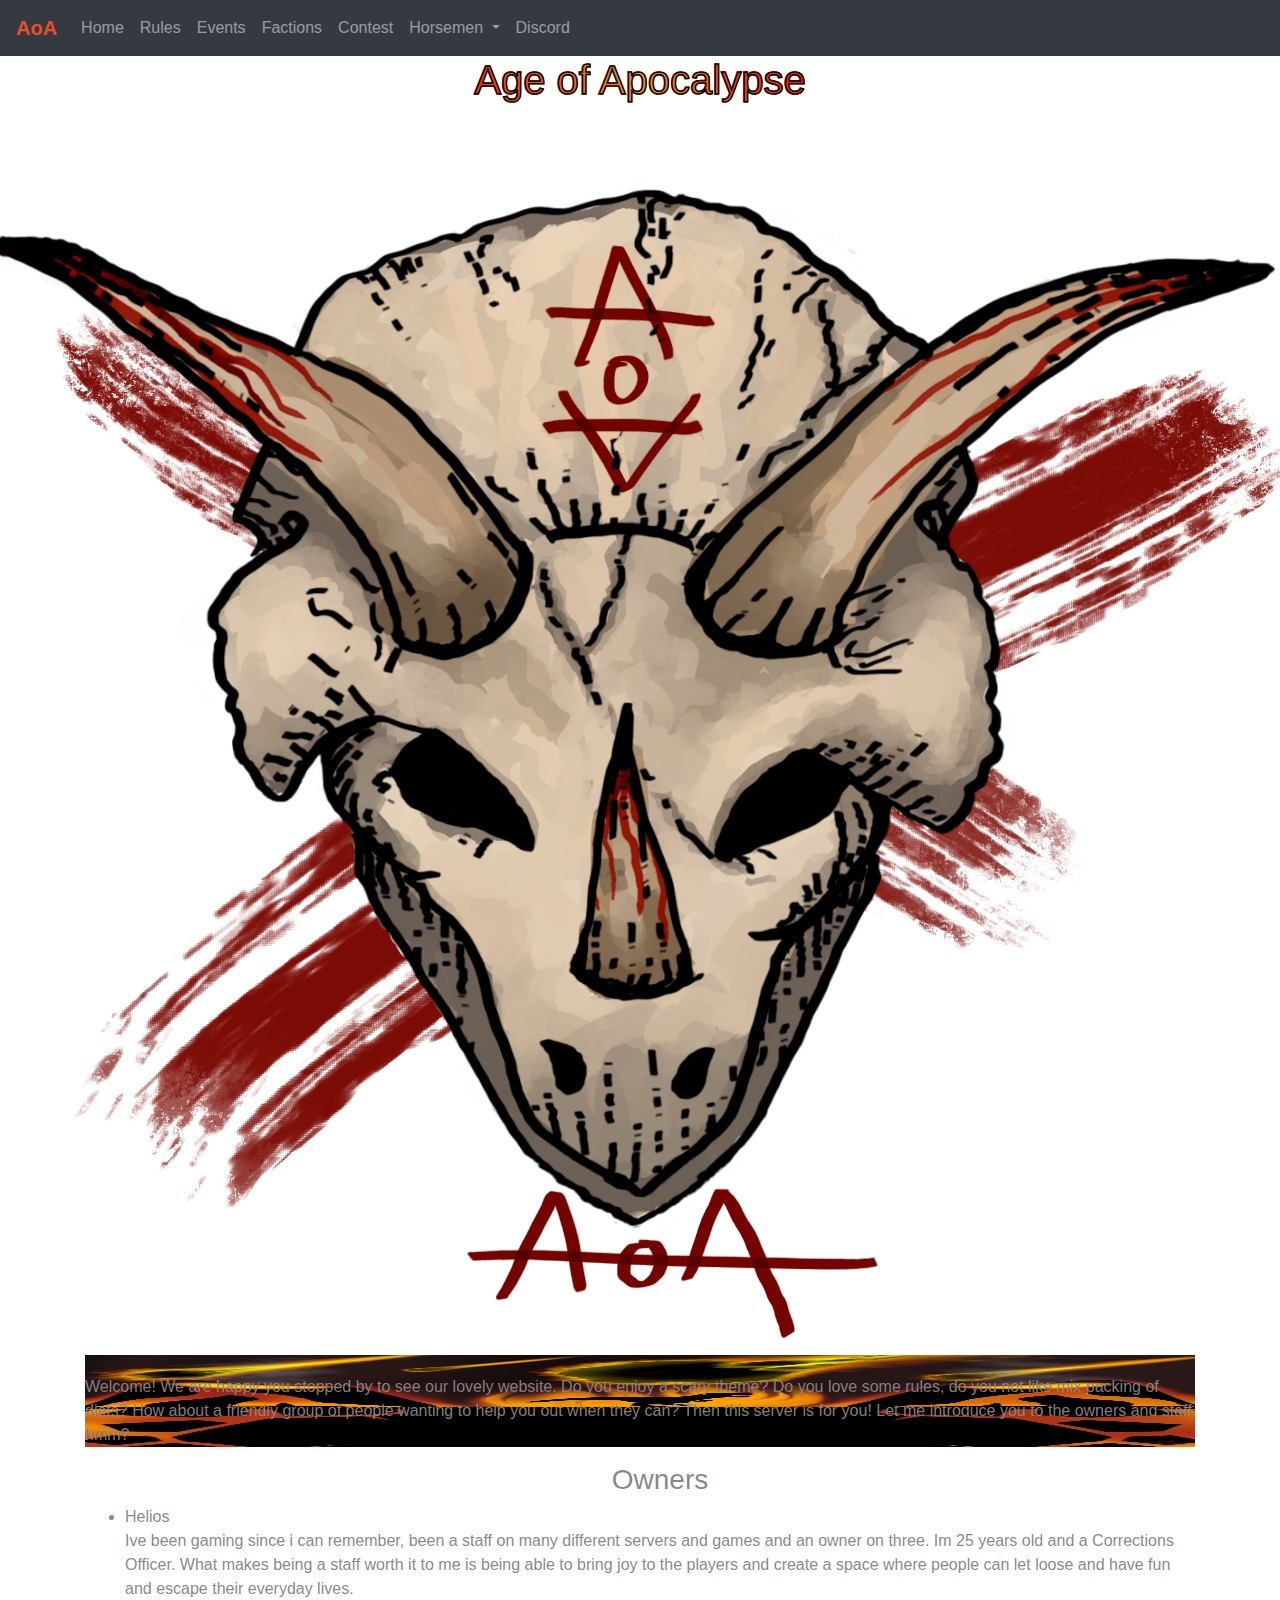
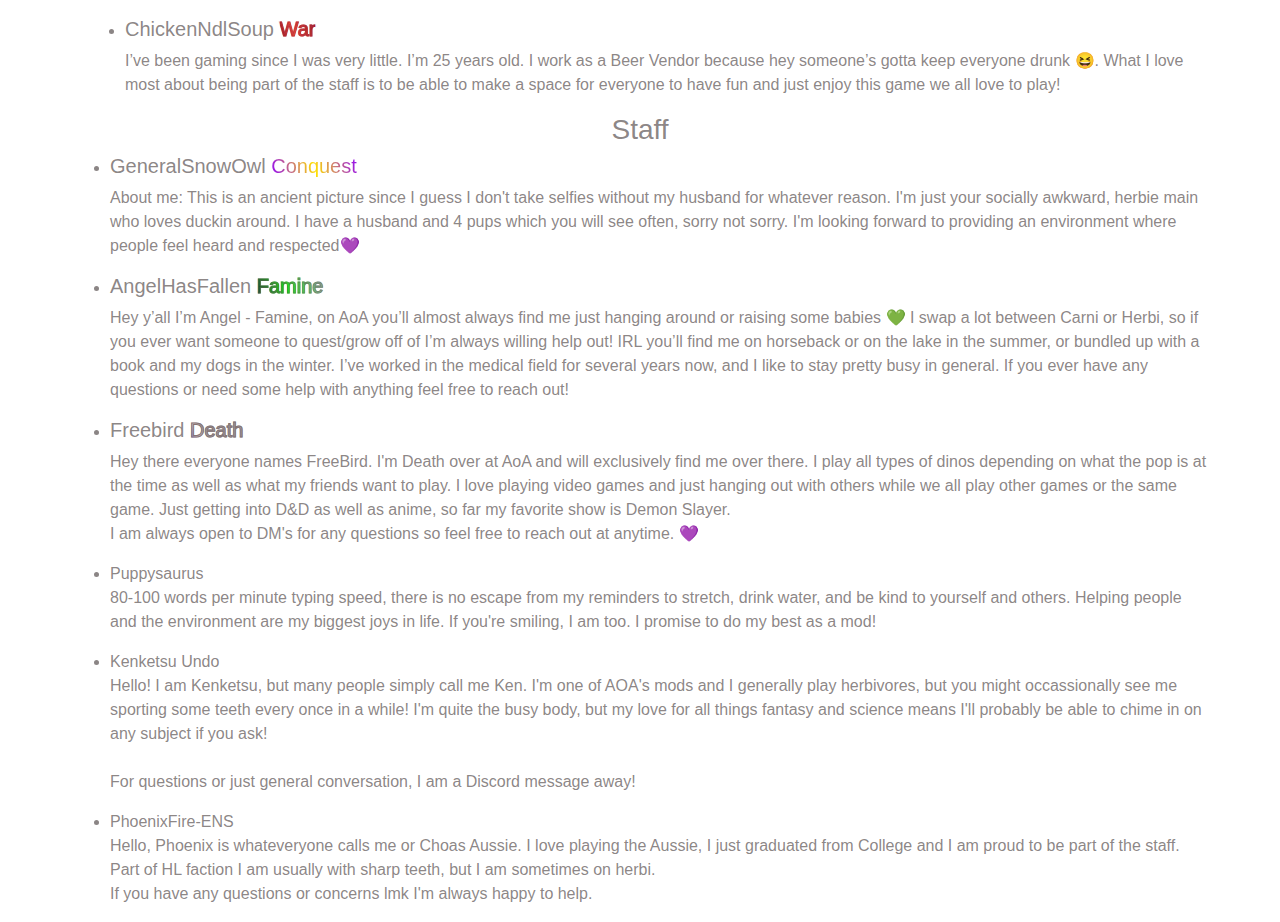
<file: index.html>
<!DOCTYPE html>
<html lang="en">
    <head>
        <meta charset="UTF-8"/>
        <meta name="viewport" content="width=device-width, initial-scale=1.0,  shrink-to-fit=no"/>
        <title>AoA Server</title>
        <!-- CSS Style on bootstrap-->
        <link rel="stylesheet" href="https://cdn.jsdelivr.net/npm/bootstrap@4.4.1/dist/css/bootstrap.min.css" integrity="sha384-Vkoo8x4CGsO3+Hhxv8T/Q5PaXtkKtu6ug5TOeNV6gBiFeWPGFN9MuhOf23Q9Ifjh" crossorigin="anonymous">

        <!------------------------------------------------------------------------->
        <link rel="stylesheet" href="css/stylesheet.css"/>
    </head>
    <body id="home" class="img-fluid">
        <!----------------------------------------------------------------------------->
        <div class="block container-sm">
            <main class="main container-fluid">
                <div class="header">
                    <div class="row justify-content-center">
                        <div class="col-xs-12">
                            <h1 class="title">
                                <span class="aoa">Age of Apocalypse</span>
                                <img src="image/AoA_Logo1.png" alt="logo"/>
                            </h1>
                        </div>

                        <p class="welcome">
                            Welcome! We are happy you stopped by to see our lovely website. Do you enjoy a
                            scary theme? Do you love some rules, do you not like mix packing of diets? How
                            about a friendly group of people wanting to help you out when they can? Then
                            this server is for you! Let me introduce you to the owners and staff hmm?
                        </p>
                    </div>
                    <div class="row">

                        <div class="col-xs-6">
                            <ul>
                                <h3>Owners</h3>
                                <li>
                                    <span class="name">Helios</span>
                                    <p>
                                        Ive been gaming since i can remember, been a staff on many different servers and
                                        games and an owner on three. Im 25 years old and a Corrections Officer. What
                                        makes being a staff worth it to me is being able to bring joy to the players and
                                        create a space where people can let loose and have fun and escape their everyday
                                        lives.
                                    </p>
                                </li>
                                <li>
                                    <h5 class="war">
                                        <span class="name">ChickenNdlSoup</span>
                                        <span class="horse">War</span>
                                    </h5>
                                    <p>
                                        I’ve been gaming since I was very little. I’m 25 years old. I work as a Beer
                                        Vendor because hey someone’s gotta keep everyone drunk 😆. What I love most
                                        about being part of the staff is to be able to make a space for everyone to have
                                        fun and just enjoy this game we all love to play!
                                    </p>
                                </li>
                            </ul>
                        </div>
                        <div class="row justify-content-center">
                            <div class="col-xs-6">
                                <h3>Staff</h3>

                                <ul>
                                    <li>
                                        <h5 class="con">
                                            <span class="name">GeneralSnowOwl</span>
                                            <span class="horse">Conquest</span>
                                        </h5>
                                    </li>
                                    <p>
                                        About me: This is an ancient picture since I guess I don't take selfies without
                                        my husband for whatever reason. I'm just your socially awkward, herbie main who
                                        loves duckin around. I have a husband and 4 pups which you will see often, sorry
                                        not sorry. I'm looking forward to providing an environment where people feel
                                        heard and respected💜
                                    </p>

                                    <!-- keep fam's profile everyone else is fillers -->
                                    <li>
                                        <h5 class="fam">
                                            <span class="name">AngelHasFallen</span>
                                            <span class="horse">Famine</span>
                                        </h5>
                                    </li>
                                    <p>
                                        Hey y’all I’m Angel - Famine, on AoA you’ll almost always find me just hanging
                                        around or raising some babies 💚 I swap a lot between Carni or Herbi, so if you
                                        ever want someone to quest/grow off of I’m always willing help out! IRL you’ll
                                        find me on horseback or on the lake in the summer, or bundled up with a book and
                                        my dogs in the winter. I’ve worked in the medical field for several years now,
                                        and I like to stay pretty busy in general. If you ever have any questions or
                                        need some help with anything feel free to reach out!
                                        <!---------------------------------------------------------------------------->
                                    </p>
                                    <li>
                                        <!--Freebirds is done-->
                                        <h5 class="death">
                                            <span class="name">Freebird</span>
                                            <span class="horse">Death</span>
                                        </h5>
                                    </li>
                                    <p>
                                        Hey there everyone names FreeBird. I'm Death over at AoA and will exclusively
                                        find me over there. I play all types of dinos depending on what the pop is at
                                        the time as well as what my friends want to play. I love playing video games and
                                        just hanging out with others while we all play other games or the same game.
                                        Just getting into D&D as well as anime, so far my favorite show is Demon Slayer.
                                        <br>
                                        I am always open to DM's for any questions so feel free to reach out at anytime.
                                        💜
                                    </p>

                                    <li>Puppysaurus</li>
                                    <p>
                                        80-100 words per minute typing speed, there is no escape from my reminders to
                                        stretch, drink water, and be kind to yourself and others. Helping people and the
                                        environment are my biggest joys in life. If you're smiling, I am too. I promise
                                        to do my best as a mod!
                                    </p>

                                    <li>Kenketsu Undo</li>
                                    <p>
                                        Hello! I am Kenketsu, but many people simply call me Ken. I'm one of AOA's mods
                                        and I generally play herbivores, but you might occassionally see me sporting
                                        some teeth every once in a while! I'm quite the busy body, but my love for all
                                        things fantasy and science means I'll probably be able to chime in on any
                                        subject if you ask!
                                        <br>
                                        <br>
                                        For questions or just general conversation, I am a Discord message away!
                                    </p>

                                    <li>PhoenixFire-ENS</li>
                                    <p>
                                        Hello, Phoenix is whateveryone calls me or Choas Aussie. I love playing the
                                        Aussie, I just graduated from College and I am proud to be part of the staff.
                                        Part of HL faction I am usually with sharp teeth, but I am sometimes on herbi.
                                        <br>
                                        If you have any questions or concerns lmk I'm always happy to help.
                                    </p>
                                </ul>
                            </div>
                        </div>
                    </div>
                </main>
            </div>

            <!-------------------------------end Main---------------------------------->

            <!------------------------------------------------------------------------->
            <script src="src/script.js"></script>
            <!---------------bootstrap js/poppy bundle--------------------------------->
            <script
                src="https://cdn.jsdelivr.net/npm/bootstrap@5.0.2/dist/js/bootstrap.bundle.min.js"
                integrity="sha384-MrcW6ZMFYlzcLA8Nl+NtUVF0sA7MsXsP1UyJoMp4YLEuNSfAP+JcXn/tWtIaxVXM"
                crossorigin="anonymous"></script>
            <!------------------------------------------------------------------------->
        </body>
    </html>
</file>
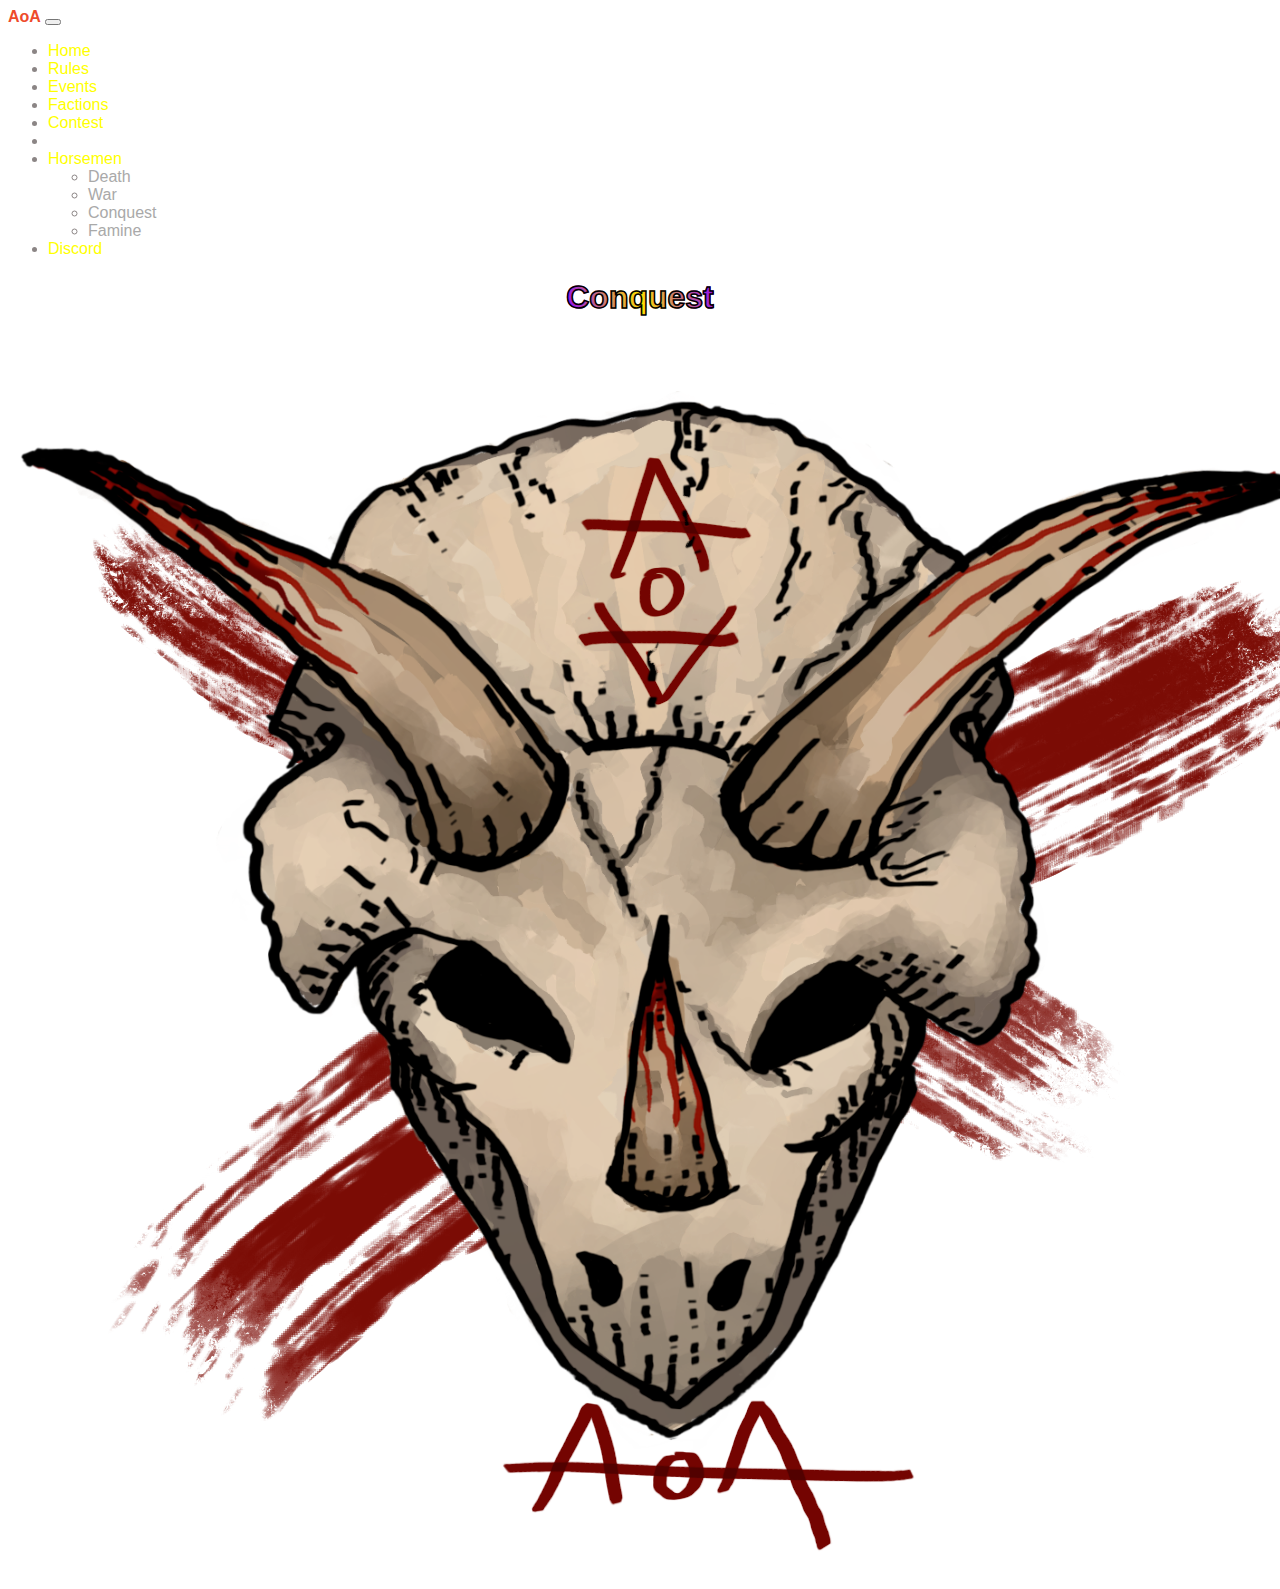
<file: conquest.html>
<!DOCTYPE html>
<html lang="en">
<head>
    <meta charset="UTF-8">
    <meta name="viewport" content="width=device-width, initial-scale=1.0">
    <title>Death</title>
</head>
 <!-- CSS Style on bootstrap-->
 <link
 href="https://cdn.jsdelivr.net/npm/bootstrap@5.0.2/dist/css/bootstrap.min.css"
 rel="stylesheet"
 integrity="sha384-EVSTQN3/azprG1Anm3QDgpJLIm9Nao0Yz1ztcQTwFspd3yD65VohhpuuCOmLASjC"
 crossorigin="anonymous"
/>
<!------------------------------------------------------------------------->
<link rel="stylesheet" href="css/stylesheet.css" />
</head>
<body id="conquest">
<!----------------------------------------------------------------------------->
<div class="block">
  <main class="main">
    <div class="header">
      <h1 class="title con">
        <span class="horse">Conquest</span>
        <img src="image/AoA_Logo1.png" alt="logo" />
      </h1>
    </div>

</main>

<!-------------------------------end Main---------------------------------->

<!------------------------------------------------------------------------->
<script src="src/script.js"></script>
<!---------------bootstrap js/poppy bundle--------------------------------->
<script
 src="https://cdn.jsdelivr.net/npm/bootstrap@5.0.2/dist/js/bootstrap.bundle.min.js"
 integrity="sha384-MrcW6ZMFYlzcLA8Nl+NtUVF0sA7MsXsP1UyJoMp4YLEuNSfAP+JcXn/tWtIaxVXM"
 crossorigin="anonymous"
></script>
<!------------------------------------------------------------------------->
</body>
</html>
</file>
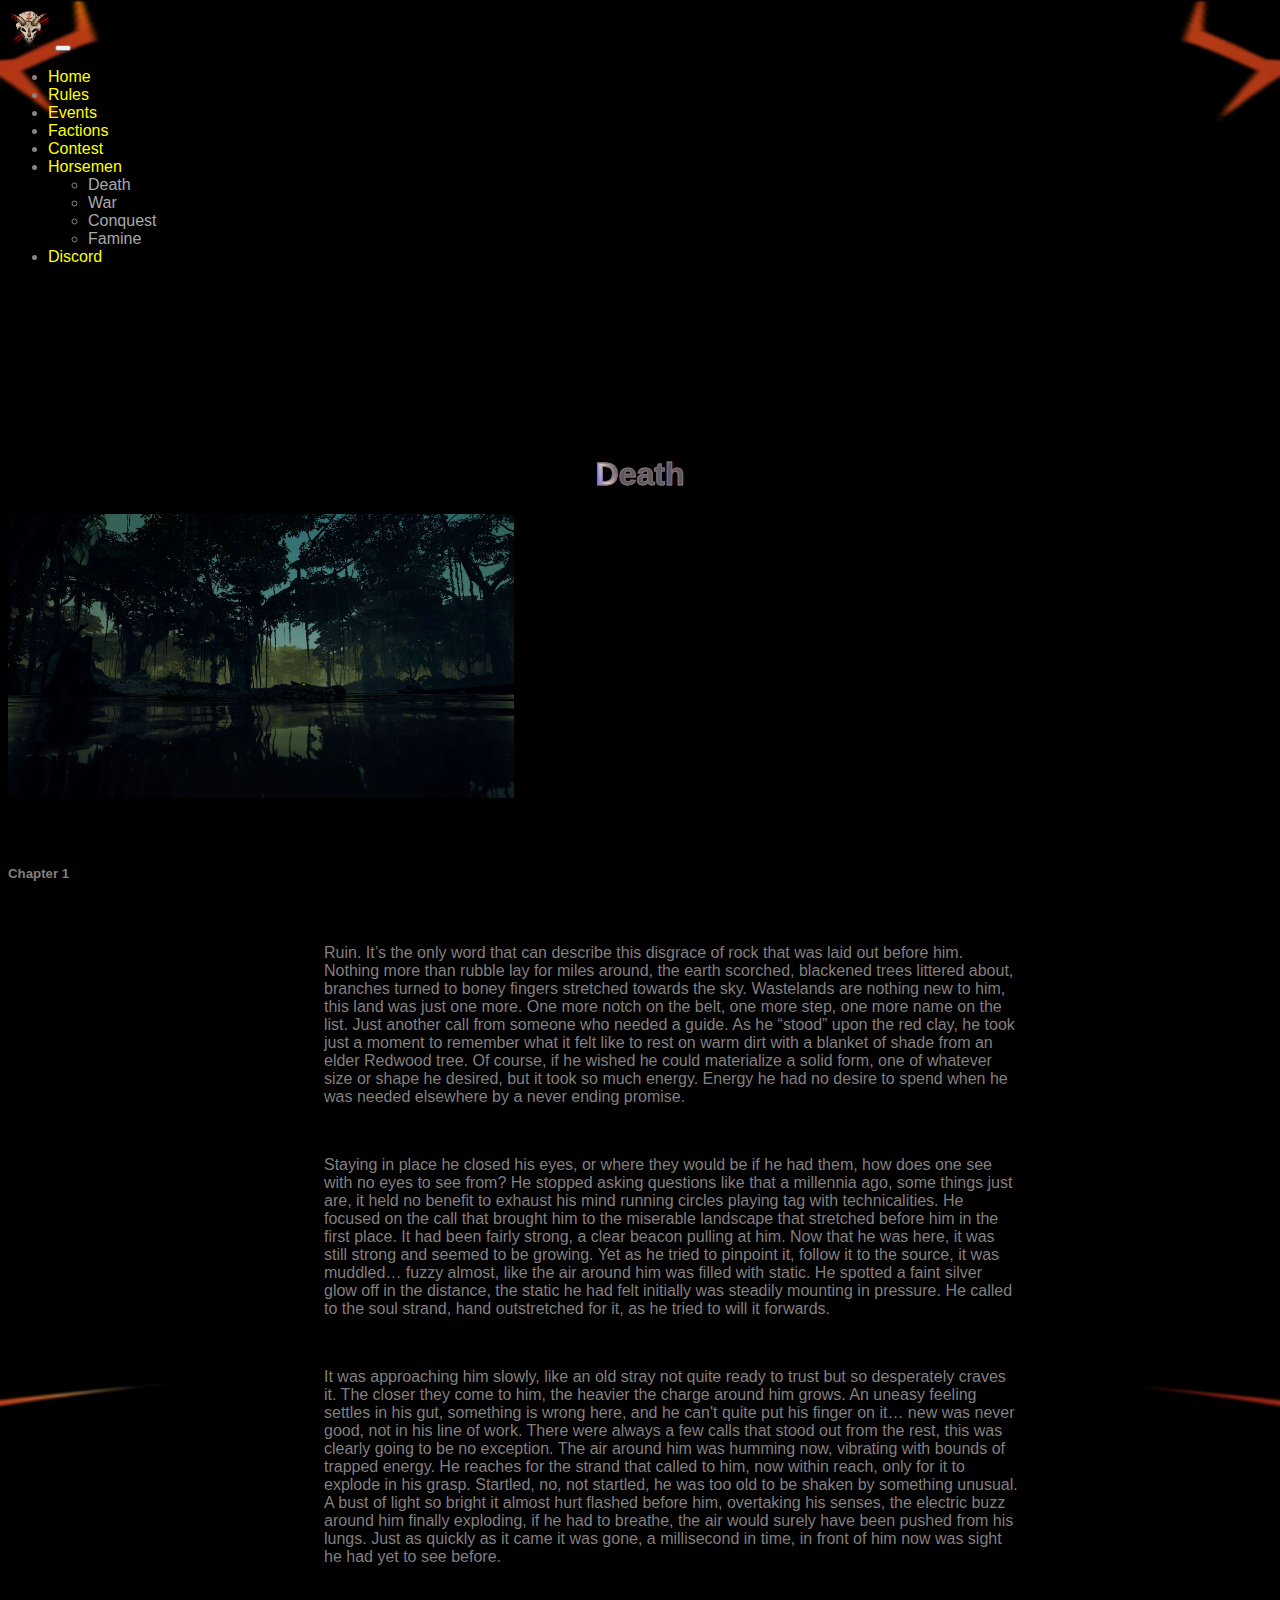
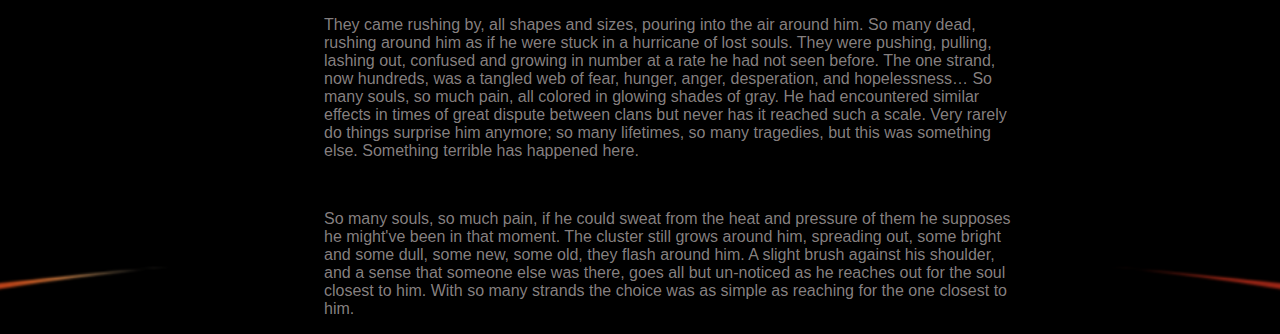
<file: death.html>
<!DOCTYPE html>
<html lang="en">
  <head>
    <meta charset="UTF-8" />
    <meta name="viewport" content="width=device-width, initial-scale=1.0" />
    <title>AoA Server</title>
    <!-- CSS Style on bootstrap-->
    <link
      href="https://cdn.jsdelivr.net/npm/bootstrap@5.2.3/dist/css/bootstrap.min.css"
      rel="stylesheet"
      integrity="sha384-rbsA2VBKQhggwzxH7pPCaAqO46MgnOM80zW1RWuH61DGLwZJEdK2Kadq2F9CUG65"
      crossorigin="anonymous"
    />
    <!------------------------------------------------------------------------->
    <link rel="stylesheet" href="css/stylesheet.css" />
  </head>
  <body class="death-page container">
    <nav
      class="navbar navbar-expand-md fixed-top navbar-dark bg-dark navbar-custom"
    >
      <div class="container-fluid">
        <a class="navbar-brand" href="index.html"
          ><img src="image/AoA_Logo1.png" alt="logo"
        /></a>
        <button
          class="navbar-toggler"
          type="button"
          data-bs-toggle="collapse"
          data-bs-target="#navbarNavDropdown"
          aria-controls="navbarNavDropdown"
          aria-expanded="false"
          aria-label="Toggle navigation"
        >
          <span class="navbar-toggler-icon"></span>
        </button>
        <div class="collapse navbar-collapse" id="navbarNavDropdown">
          <ul class="navbar-nav">
            <li class="nav-item">
              <a class="nav-link active" aria-current="page" href="index.html"
                >Home</a
              >
            </li>
            <li class="nav-item">
              <a class="nav-link" href="rules.html">Rules</a>
            </li>
            <li class="nav-item">
              <a class="nav-link" href="event.html">Events</a>
            </li>
            <li class="nav-item">
              <a class="nav-link" href="factions.html">Factions</a>
            </li>
            <li class="nav-item">
              <a class="nav-link" href="contest.html">Contest</a>
            </li>
            <li class="nav-item dropdown">
              <a
                class="nav-link dropdown-toggle"
                href="#"
                role="button"
                data-bs-toggle="dropdown"
                aria-expanded="false"
              >
                Horsemen
              </a>
              <ul class="dropdown-menu bg-dark">
                <li>
                  <a class="dropdown-item" href="death.html">Death</a>
                </li>
                <li>
                  <a class="dropdown-item" href="war.html">War</a>
                </li>
                <li>
                  <a class="dropdown-item disabled" href="conquest.html"
                    >Conquest</a
                  >
                </li>
                <li>
                  <a class="dropdown-item disabled" href="famine.html"
                    >Famine</a
                  >
                </li>
              </ul>
            </li>
            <li class="nav-item">
              <a
                class="nav-link"
                href="https://discord.gg/ageofapocalypse"
                target="”_blank”"
                >Discord</a
              >
            </li>
          </ul>
        </div>
      </div>
    </nav>
    <h1 class="death death-pad">
      <span class="horse">Death</span>
    </h1> 
    <div class="death-main text-wrap text-center">
      <img src="contest/Troublemaker9141_nature1.jpg" class="image-fluid image-thumbnail img-header" alt="Dino's">
    
    <h5 class="chapter">Chapter 1</h5>
    
      <p>
        Ruin. It’s the only word that can describe this disgrace of rock that
        was laid out before him. Nothing more than rubble lay for miles around,
        the earth scorched, blackened trees littered about, branches turned to
        boney fingers stretched towards the sky. Wastelands are nothing new to
        him, this land was just one more. One more notch on the belt, one more
        step, one more name on the list. Just another call from someone who
        needed a guide. As he “stood” upon the red clay, he took just a moment
        to remember what it felt like to rest on warm dirt with a blanket of
        shade from an elder Redwood tree. Of course, if he wished he could
        materialize a solid form, one of whatever size or shape he desired, but
        it took so much energy. Energy he had no desire to spend when he was
        needed elsewhere by a never ending promise.
      </p>
      <br />
      <p>
        Staying in place he closed his eyes, or where they would be if he had
        them, how does one see with no eyes to see from? He stopped asking
        questions like that a millennia ago, some things just are, it held no
        benefit to exhaust his mind running circles playing tag with
        technicalities. He focused on the call that brought him to the miserable
        landscape that stretched before him in the first place. It had been
        fairly strong, a clear beacon pulling at him. Now that he was here, it
        was still strong and seemed to be growing. Yet as he tried to pinpoint
        it, follow it to the source, it was muddled… fuzzy almost, like the air
        around him was filled with static. He spotted a faint silver glow off in
        the distance, the static he had felt initially was steadily mounting in
        pressure. He called to the soul strand, hand outstretched for it, as he
        tried to will it forwards.
      </p>
      <br />
      <p>
        It was approaching him slowly, like an old stray not quite ready to
        trust but so desperately craves it. The closer they come to him, the
        heavier the charge around him grows. An uneasy feeling settles in his
        gut, something is wrong here, and he can't quite put his finger on it…
        new was never good, not in his line of work. There were always a few
        calls that stood out from the rest, this was clearly going to be no
        exception. The air around him was humming now, vibrating with bounds of
        trapped energy. He reaches for the strand that called to him, now within
        reach, only for it to explode in his grasp. Startled, no, not startled,
        he was too old to be shaken by something unusual. A bust of light so
        bright it almost hurt flashed before him, overtaking his senses, the
        electric buzz around him finally exploding, if he had to breathe, the
        air would surely have been pushed from his lungs. Just as quickly as it
        came it was gone, a millisecond in time, in front of him now was sight
        he had yet to see before.
      </p>
      <br />
      <p>
        They came rushing by, all shapes and sizes, pouring into the air around
        him. So many dead, rushing around him as if he were stuck in a hurricane
        of lost souls. They were pushing, pulling, lashing out, confused and
        growing in number at a rate he had not seen before. The one strand, now
        hundreds, was a tangled web of fear, hunger, anger, desperation, and
        hopelessness… So many souls, so much pain, all colored in glowing shades
        of gray. He had encountered similar effects in times of great dispute
        between clans but never has it reached such a scale. Very rarely do
        things surprise him anymore; so many lifetimes, so many tragedies, but
        this was something else. Something terrible has happened here.
      </p>
      <br />
      <p>
        So many souls, so much pain, if he could sweat from the heat and
        pressure of them he supposes he might've been in that moment. The
        cluster still grows around him, spreading out, some bright and some
        dull, some new, some old, they flash around him. A slight brush against
        his shoulder, and a sense that someone else was there, goes all but
        un-noticed as he reaches out for the soul closest to him. With so many
        strands the choice was as simple as reaching for the one closest to him.
      </p>
    </div>
    <script
      src="https://cdn.jsdelivr.net/npm/bootstrap@5.2.3/dist/js/bootstrap.bundle.min.js"
      integrity="sha384-kenU1KFdBIe4zVF0s0G1M5b4hcpxyD9F7jL+jjXkk+Q2h455rYXK/7HAuoJl+0I4"
      crossorigin="anonymous"
    ></script>
  </body>
</html>
</file>
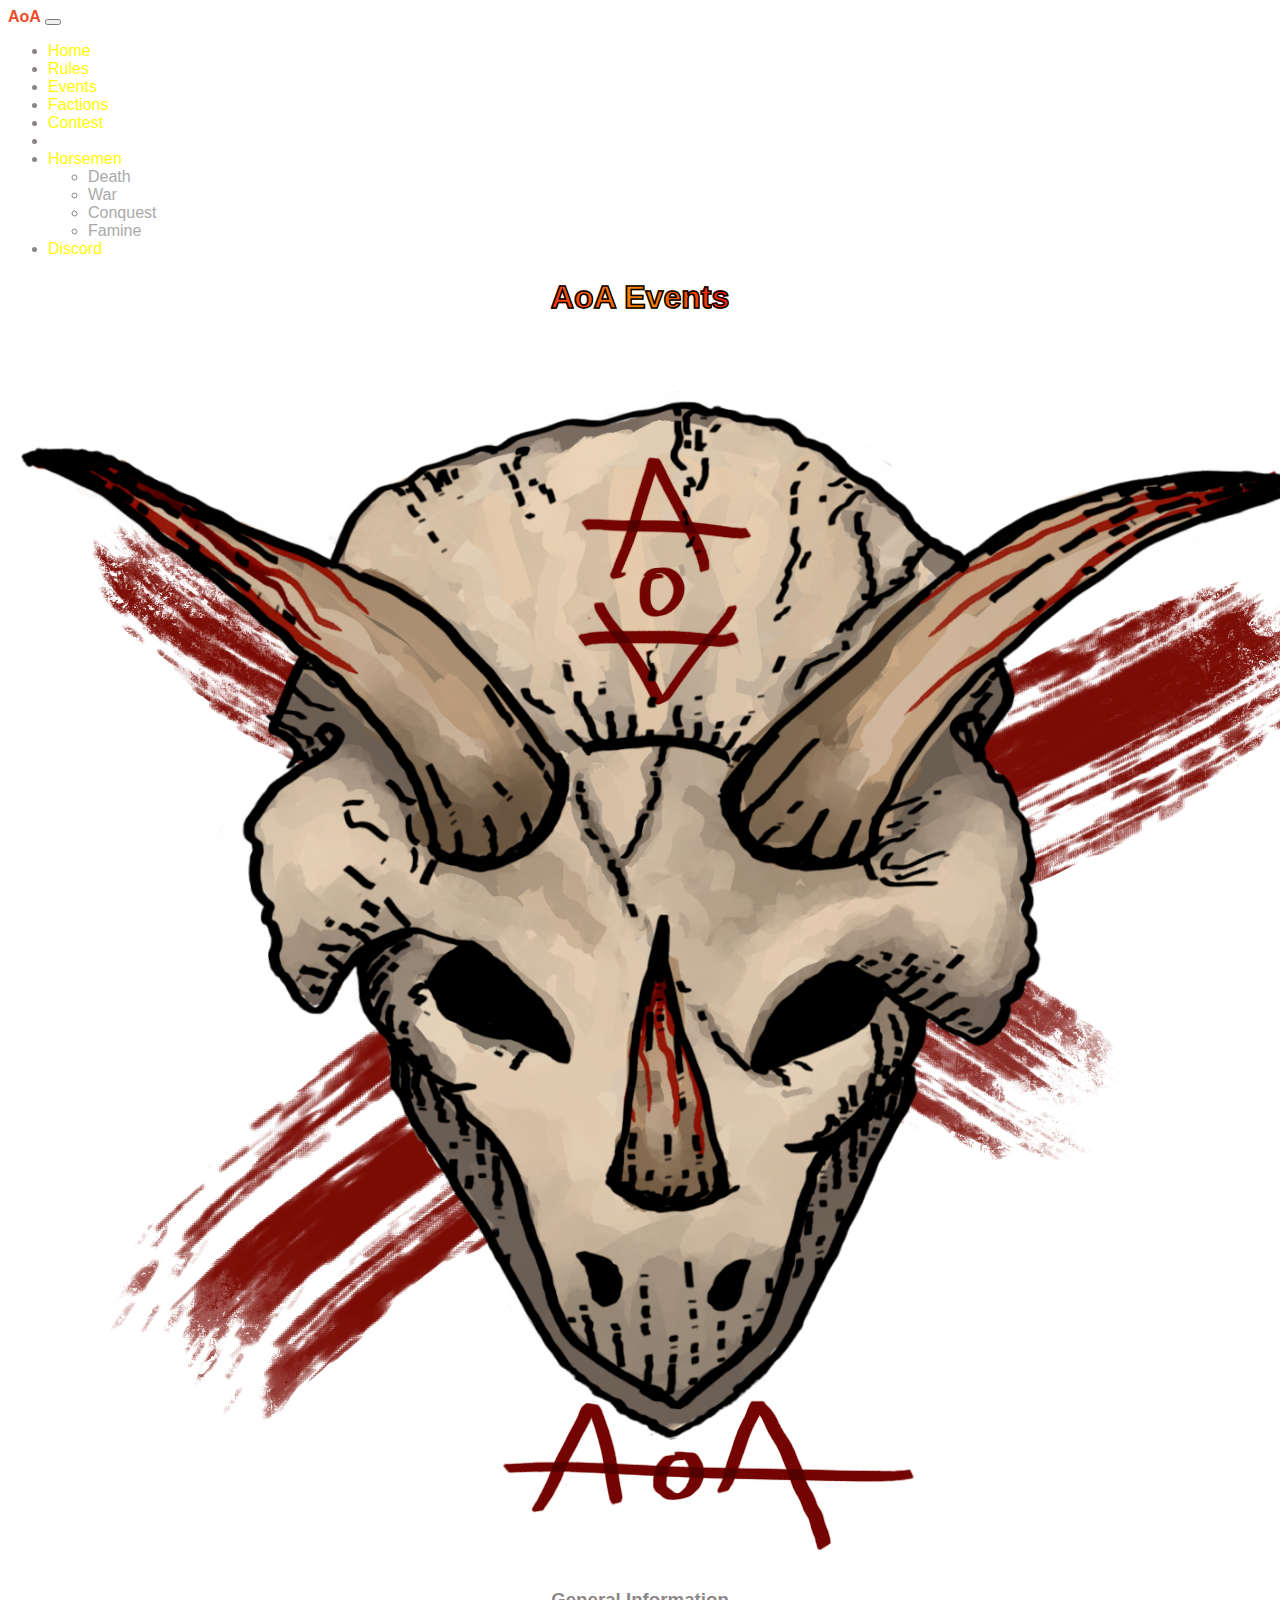
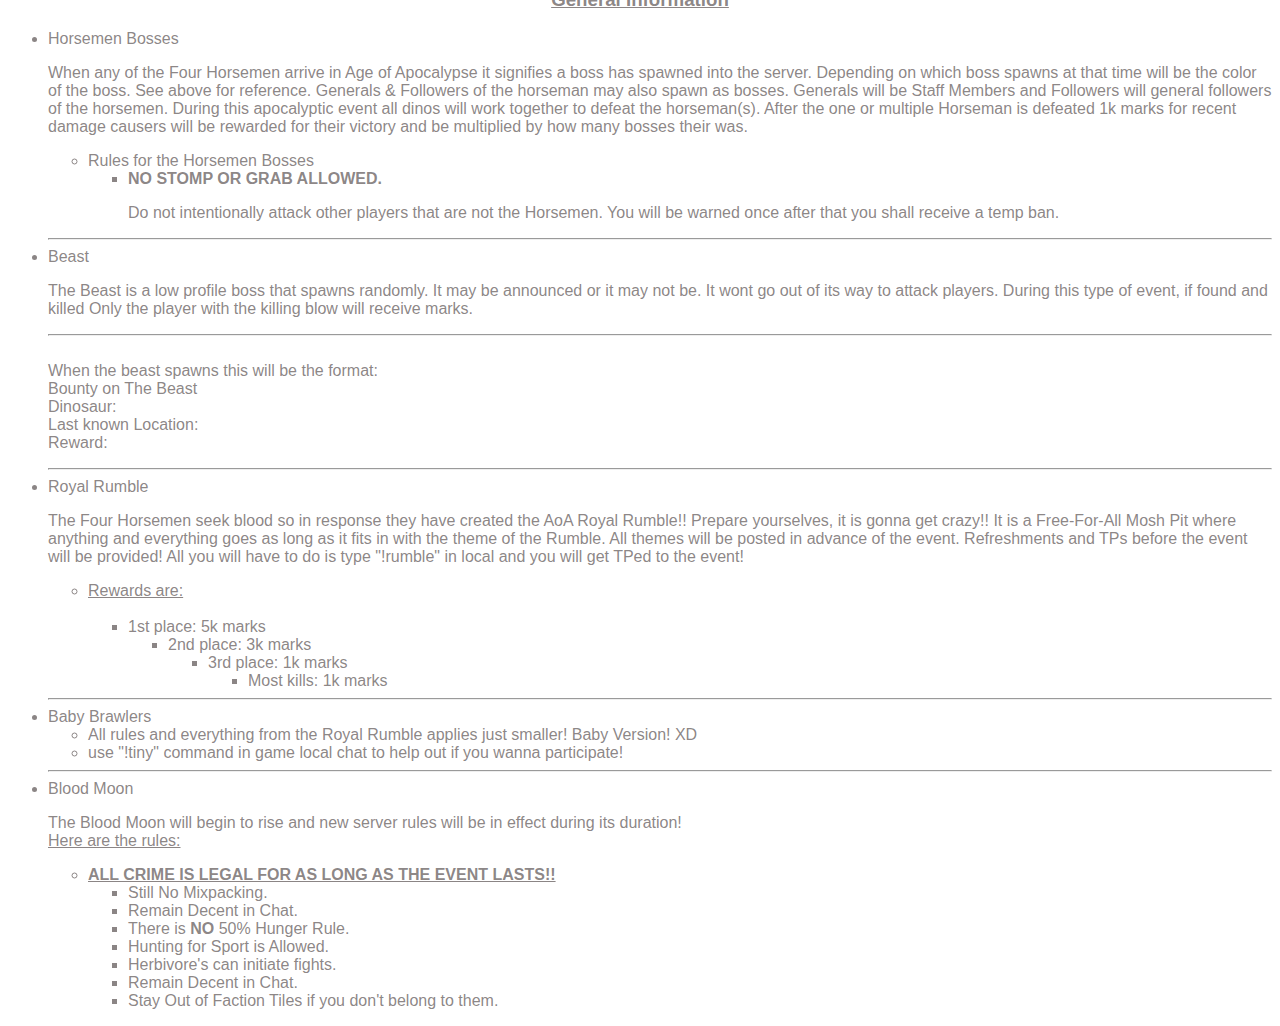
<file: event.html>
<!DOCTYPE html>
<html lang="en">
    <head>
        <meta charset="UTF-8"/>
        <meta name="viewport" content="width=device-width, initial-scale=1.0"/>
        <title>AoA Event</title>
        <!-- CSS Style on bootstrap-->
        <link
            href="https://cdn.jsdelivr.net/npm/bootstrap@5.0.2/dist/css/bootstrap.min.css"
            rel="stylesheet"
            integrity="sha384-EVSTQN3/azprG1Anm3QDgpJLIm9Nao0Yz1ztcQTwFspd3yD65VohhpuuCOmLASjC"
            crossorigin="anonymous"/>
        <!------------------------------------------------------------------------->
        <link rel="stylesheet" href="css/stylesheet.css"/>
    </head>
    <body class="events">
        <div class="block">
            <main class="main">
                <div class="header">
                    <h1 class="title">
                        <span>AoA Events</span>
                        <img src="image/AoA_Logo1.png" alt="logo"/>
                    </h1>
                </div>
                <div class="text">
                    <h3>
                        <u>General Information</u>
                    </h3>
                    <ul>
    <li>Horsemen Bosses</li>
    <p>When any of the Four Horsemen arrive in Age of Apocalypse it signifies a boss
        has spawned into the server. Depending on which boss spawns at that time will be
        the color of the boss. See above for reference. Generals & Followers of the
        horseman may also spawn as bosses. Generals will be Staff Members and Followers
        will general followers of the horsemen. During this apocalyptic event all dinos
        will work together to defeat the horseman(s). After the one or multiple Horseman
        is defeated 1k marks for recent damage causers will be rewarded for their
        victory and be multiplied by how many bosses their was.</p>

    <ul>
        <li>Rules for the Horsemen Bosses</li>
        <ul>
            <li>
                <strong>NO STOMP OR GRAB ALLOWED.</strong>
            </li>
            <p>Do not intentionally attack other players that are not the Horsemen. You will
                be warned once after that you shall receive a temp ban.</p>
        </ul>
    </ul>
    <hr>
    <li>
        Beast
    </li>
    <p>The Beast is a low profile boss that spawns randomly. It may be announced or
        it may not be. It wont go out of its way to attack players. During this type of
        event, if found and killed Only the player with the killing blow will receive
        marks.
        <br>
            <hr>
                <br>
                    When the beast spawns this will be the format:
                    <br>
                        Bounty on The Beast<br>
                            Dinosaur:<br>
                                Last known Location:<br>
                                    Reward:</p>
                                    <hr>
                                <li>Royal Rumble</li>
                                <p>
                                    The Four Horsemen seek blood so in response they have created the AoA Royal
                                    Rumble!! Prepare yourselves, it is gonna get crazy!! It is a Free-For-All Mosh
                                    Pit where anything and everything goes as long as it fits in with the theme of
                                    the Rumble. All themes will be posted in advance of the event. Refreshments and
                                    TPs before the event will be provided! All you will have to do is type "!rumble"
                                    in local and you will get TPed to the event!
                                </p>
                                <ul>
                                    <li>
                                        <u>Rewards are:</u>
                                    </li>
                                    <br>
                                        <ul>
                                            <li>1st place: 5k marks</li>
                                            <ul>
                                                <li>2nd place: 3k marks</li>
                                                <ul>
                                                    <li>3rd place: 1k marks</li>
                                                    <ul>
                                                        <li>Most kills: 1k marks</li>
                                                    </ul>
                                                </ul>
                                            </ul>
                                        </ul>
                                    </ul>
<hr>
        <li>Baby Brawlers</li>
            <ul>
                <li>All rules and everything from the Royal Rumble applies just smaller! Baby Version! XD</li>
                <li>use "!tiny" command in game local chat to help out if you wanna participate!</li>
            </ul>
            <hr>
        <li>Blood Moon</li>
            <p>The Blood Moon will begin to rise and new server rules will be in effect during its duration!
                <br>
                <u>Here are the rules:</u></p>
                <ul>
                    <li><u><strong>ALL CRIME IS LEGAL FOR AS LONG AS THE EVENT LASTS!!</strong></u></li>
                        <ul>
                            <li>Still No Mixpacking.</li>
                            <li>Remain Decent in Chat.</li>
                            <li>There is <strong>NO</strong> 50% Hunger Rule.</li>
                            <li>Hunting for Sport is Allowed.</li>
                            <li>Herbivore's can initiate fights.</li>
                            <li> Remain Decent in Chat.</li>
                            <li>Stay Out of Faction Tiles if you don't belong to them.</li>
                        </ul>
                </ul>
</div>
</div>

</div>
<script src="src/script.js"></script>
<!---------------bootstrap js/poppy bundle--------------------------------->
<script
src="https://cdn.jsdelivr.net/npm/bootstrap@5.0.2/dist/js/bootstrap.bundle.min.js"
integrity="sha384-MrcW6ZMFYlzcLA8Nl+NtUVF0sA7MsXsP1UyJoMp4YLEuNSfAP+JcXn/tWtIaxVXM"
crossorigin="anonymous"></script>
<!------------------------------------------------------------------------->
</div>
</body>
</html>
</file>
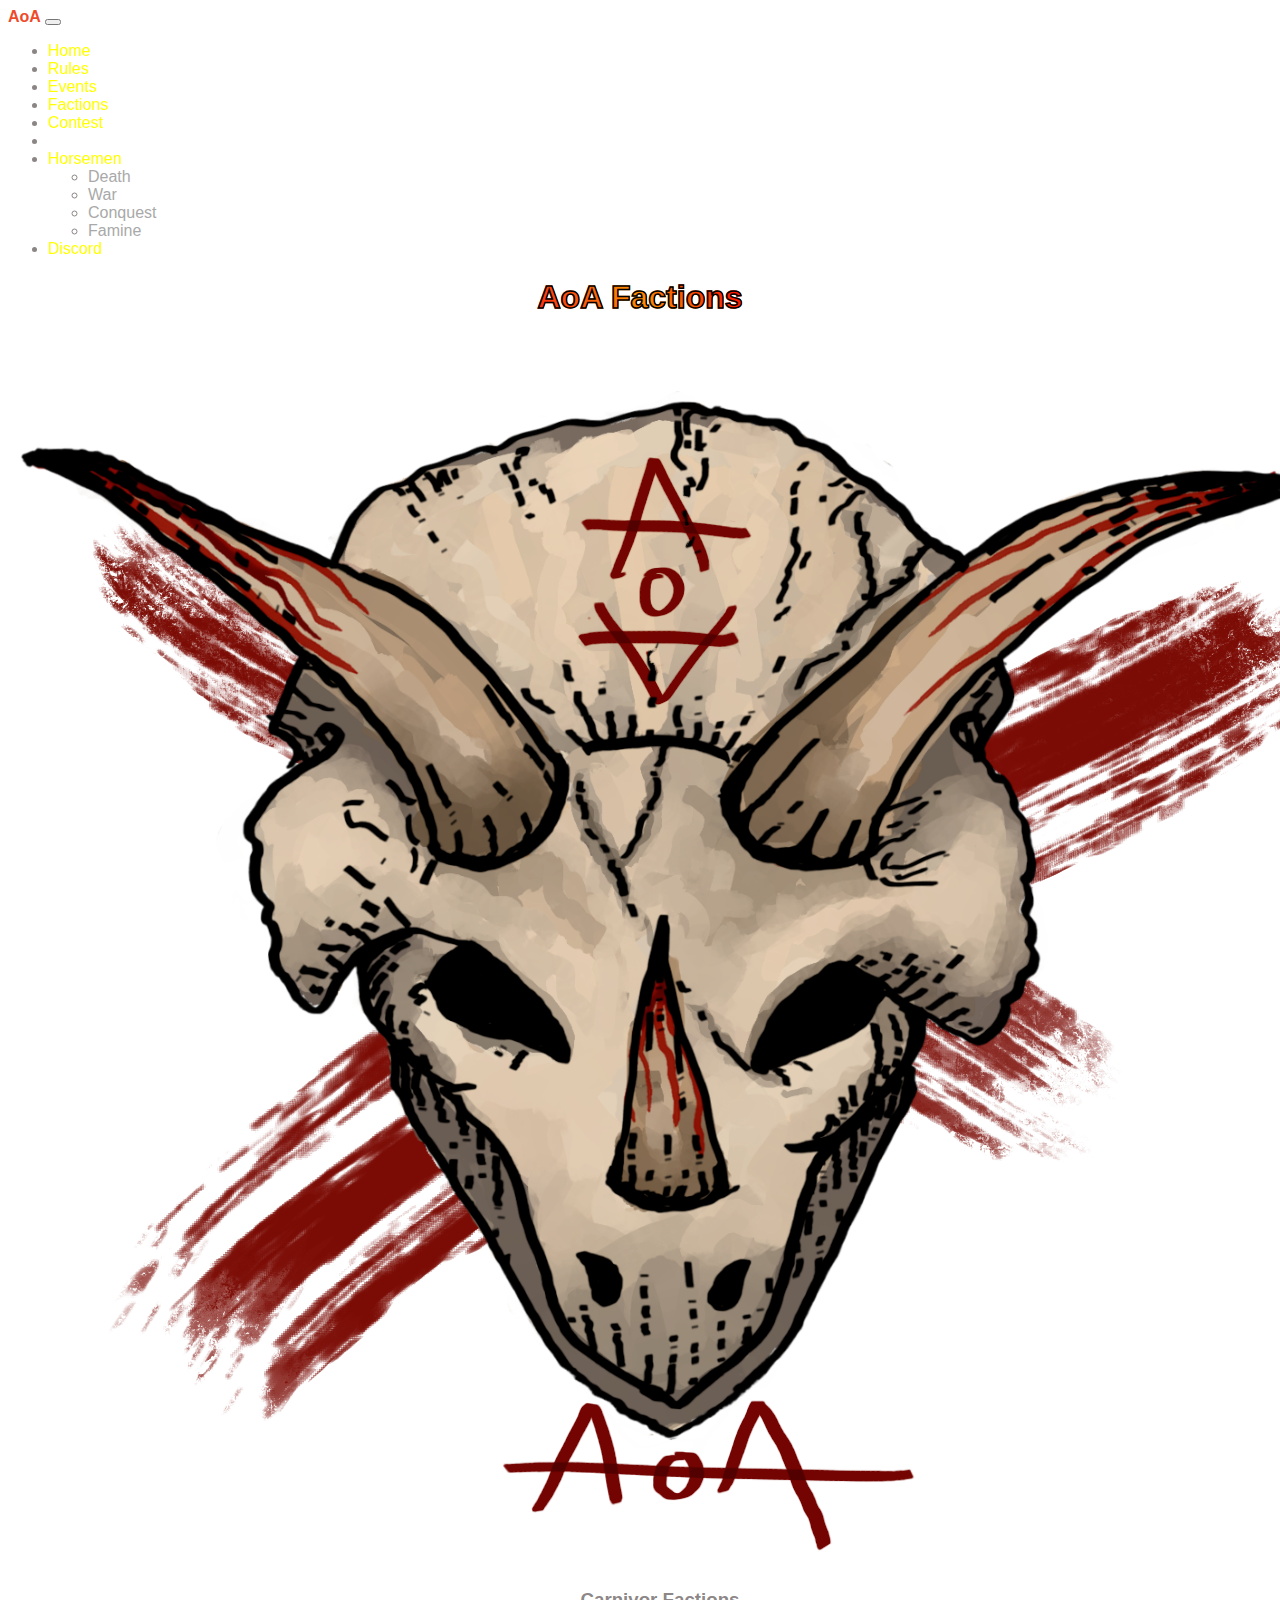
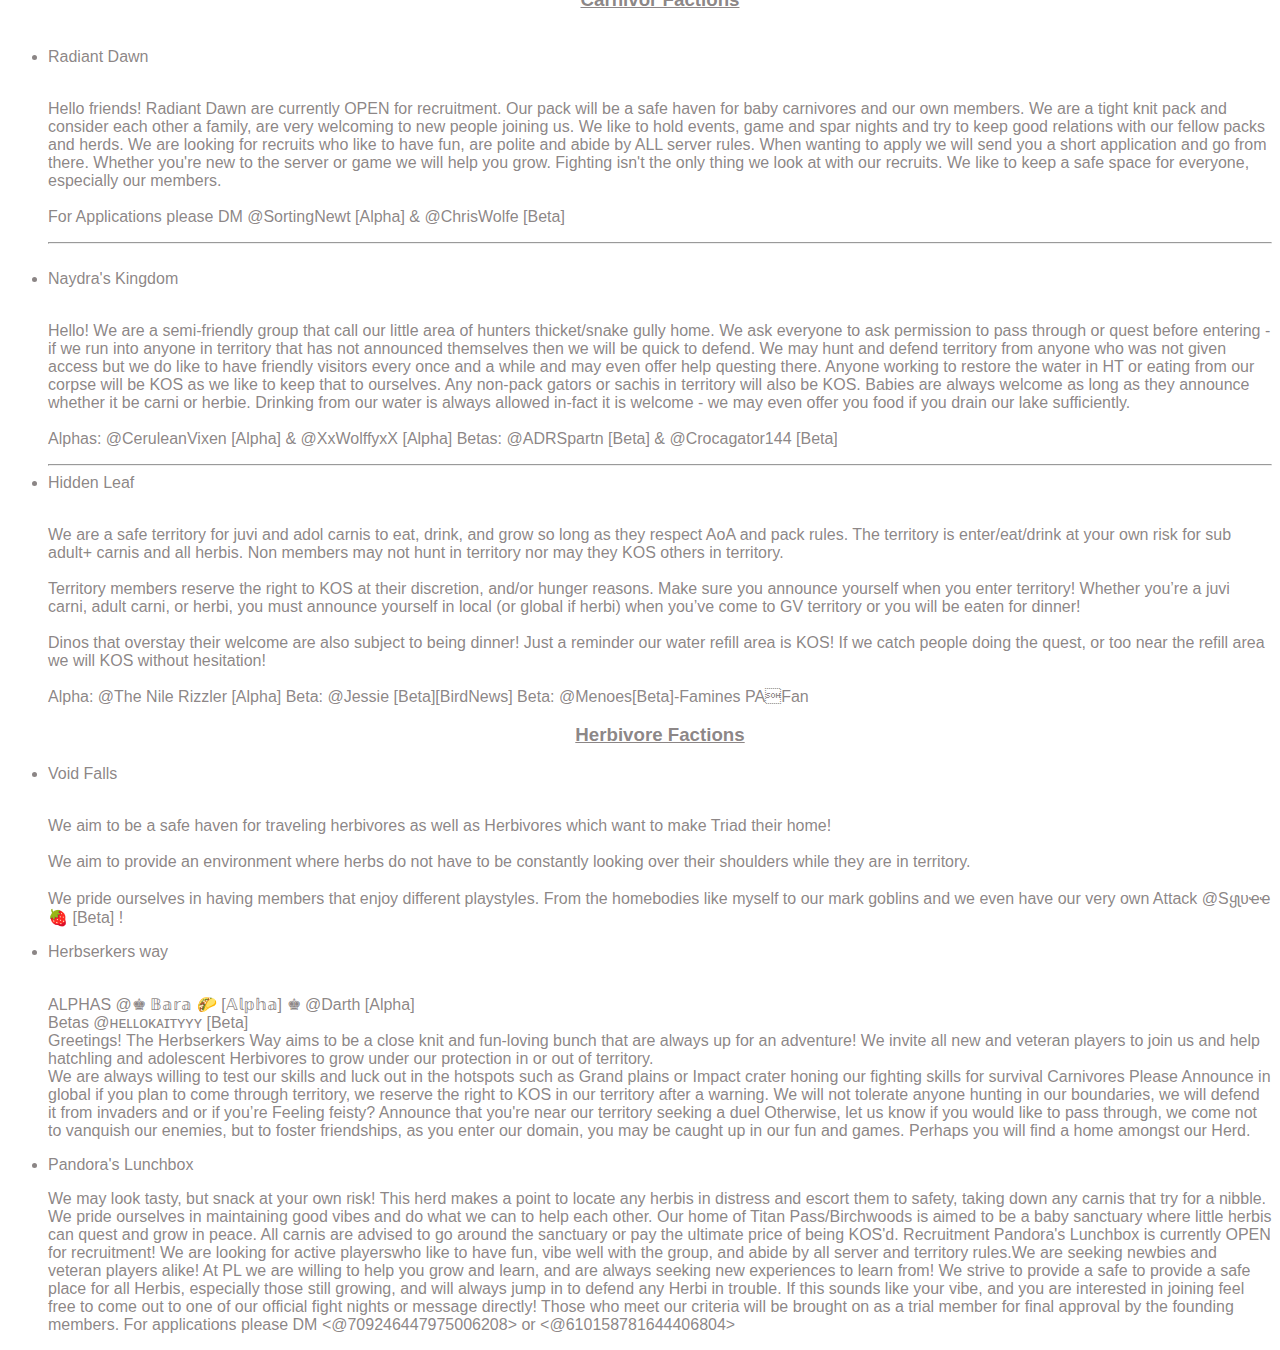
<file: factions.html>
<!DOCTYPE html>
<html lang="en">
    <head>
        <meta charset="UTF-8"/>
        <meta name="viewport" content="width=device-width, initial-scale=1.0"/>
        <title>AoA Factions</title>
        <!-- CSS Style on bootstrap-->
        <link
            href="https://cdn.jsdelivr.net/npm/bootstrap@5.0.2/dist/css/bootstrap.min.css"
            rel="stylesheet"
            integrity="sha384-EVSTQN3/azprG1Anm3QDgpJLIm9Nao0Yz1ztcQTwFspd3yD65VohhpuuCOmLASjC"
            crossorigin="anonymous"/>
        <!------------------------------------------------------------------------->
        <link rel="stylesheet" href="css/stylesheet.css"/>
    </head>
    <body class="events">
        <div class="block">
            <main class="main">
                <div class="header">
                    <h1 class="title">
                        <span>AoA Factions</span>
                        <img src="image/AoA_Logo1.png" alt="logo"/>
                    </h1>
                </div>
                <div class="text">
                    <ul>
                        <h3>
                            <u>Carnivor Factions</u>
                        </h3><br>
                        <li>Radiant Dawn</li><br>
                        <p>Hello friends! Radiant Dawn are currently OPEN for recruitment. Our pack will
                            be a safe haven for baby carnivores and our own members. We are a tight knit
                            pack and consider each other a family, are very welcoming to new people joining
                            us. We like to hold events, game and spar nights and try to keep good relations
                            with our fellow packs and herds. We are looking for recruits who like to have
                            fun, are polite and abide by ALL server rules. When wanting to apply we will
                            send you a short application and go from there. Whether you're new to the server
                            or game we will help you grow. Fighting isn't the only thing we look at with our
                            recruits. We like to keep a safe space for everyone, especially our members.
                            <br><br>
                            For Applications please DM @SortingNewt [Alpha] & @ChrisWolfe [Beta]</p>
                            <hr><br>
                        <li>Naydra's Kingdom</li><br>
                        <p>
                            Hello! We are a semi-friendly group that call our little area of hunters
                            thicket/snake gully home. We ask everyone to ask permission to pass through or
                            quest before entering - if we run into anyone in territory that has not
                            announced themselves then we will be quick to defend. We may hunt and defend
                            territory from anyone who was not given access but we do like to have friendly
                            visitors every once and a while and may even offer help questing there. Anyone
                            working to restore the water in HT or eating from our corpse will be KOS as we
                            like to keep that to ourselves. Any non-pack gators or sachis in territory will
                            also be KOS. Babies are always welcome as long as they announce whether it be
                            carni or herbie. Drinking from our water is always allowed in-fact it is welcome
                            - we may even offer you food if you drain our lake sufficiently.
                            <br><br>

                            Alphas: @CeruleanVixen [Alpha] & @XxWolffyxX [Alpha] Betas: @ADRSpartn [Beta] &
                            @Crocagator144 [Beta]
                        </p><hr>
                        <li>Hidden Leaf</li><br>
                        <p>We are a safe territory for juvi and adol carnis to eat, drink, and grow so long as they respect AoA and pack rules. The territory is enter/eat/drink at your own risk for sub adult+ carnis and all herbis. Non members may not hunt in territory nor may they KOS others in territory. 
<br><br>
                            Territory members reserve the right to KOS at their discretion, and/or hunger reasons. Make sure you announce yourself when you enter territory! Whether you’re a juvi carni, adult carni, or herbi, you must announce yourself in local (or global if herbi) when you’ve come to GV territory or you will be eaten for dinner!
                            <br><br>
                            Dinos that overstay their welcome are also subject to being dinner! Just a reminder our water refill area is KOS! If we catch people doing the quest, or too near the refill area we will KOS without hesitation!
                            <br><br>
                            Alpha: @The Nile Rizzler [Alpha] 
                            Beta: @Jessie [Beta][BirdNews] 
                            Beta: @Menoes[Beta]-Famines PA&#1Fan</p>
                    </ul>
                    <ul>
                        <h3><u>Herbivore Factions</u></h3>
                        <li>Void Falls</li><br>
                        <p>We aim to be a safe haven for traveling herbivores as well as Herbivores which want to make Triad their home! 
<br><br>
                            We aim to provide an environment where herbs do not have to be constantly looking over their shoulders while they are in territory. 
                            <br><br>
                            We pride ourselves in having members that enjoy different playstyles. From the homebodies like myself to our mark goblins and we even have our very own Attack @Sყʅʋҽҽ 🍓 [Beta] !</p>
                        <li>Herbserkers way</li><br>
                        <p>ALPHAS  @♚ 𝔹𝕒𝕣𝕒 🌮 [𝔸𝕝𝕡𝕙𝕒] ♚ 
@Darth [Alpha] 
<br>
Betas 
@ʜᴇʟʟᴏᴋᴀɪᴛʏʏʏ [Beta] 
<br>
Greetings! The Herbserkers Way aims to be a close knit and fun-loving bunch that are always up for an adventure! We invite all new and veteran players to join us and help hatchling and adolescent Herbivores to grow under our protection in or out of territory. <br>
We are always willing to test our skills and luck out in the hotspots such as Grand plains or Impact crater honing our fighting skills for survival
Carnivores Please Announce in global if you plan to come through territory, we reserve the right to KOS in our territory after a warning. We will not tolerate anyone hunting in our boundaries, we will defend it from invaders and or if you’re Feeling feisty? Announce that you're near our territory seeking a duel Otherwise, let us know if you would like to pass through, we come not to vanquish our enemies, but to foster friendships, as you enter our domain, you may be caught up in our fun and games. Perhaps you will find a home amongst our Herd.
                        </p>
                    <li>Pandora's Lunchbox</li>
                    <p>
                        We may look tasty, but snack at your own risk! This herd makes a point to locate any herbis in distress and escort them to safety, taking down any carnis that try for a nibble. We pride ourselves in maintaining good vibes and do what we can to help each other. Our home of Titan Pass/Birchwoods is aimed to be a baby sanctuary where little herbis can quest and grow in peace. All carnis are advised to go around the sanctuary or pay the ultimate price of being KOS'd.

Recruitment
Pandora's Lunchbox is currently OPEN for recruitment! We are looking for active playerswho like to have fun, vibe well with the group, and abide by all server and territory rules.We are seeking newbies and veteran players alike! At PL we are willing to help you grow and learn, and are always seeking new experiences to learn from! We strive to provide a safe to provide a safe place for all Herbis, especially  those still growing, and will always jump in to defend any Herbi in trouble. If this sounds like your vibe, and you are interested in joining feel free to come out to one of our official fight nights or message directly! Those who meet our criteria will be brought on as a trial member for final approval by the founding members. 
For applications please DM <@709246447975006208> or <@610158781644406804>
                    </p>
                    </ul>
                    <script src="src/script.js"></script>
                    <!---------------bootstrap js/poppy bundle--------------------------------->
                    <script
                        src="https://cdn.jsdelivr.net/npm/bootstrap@5.0.2/dist/js/bootstrap.bundle.min.js"
                        integrity="sha384-MrcW6ZMFYlzcLA8Nl+NtUVF0sA7MsXsP1UyJoMp4YLEuNSfAP+JcXn/tWtIaxVXM"
                        crossorigin="anonymous"></script>
                    <!------------------------------------------------------------------------->
                </div>
            </body>
        </html>
    </html>
</file>
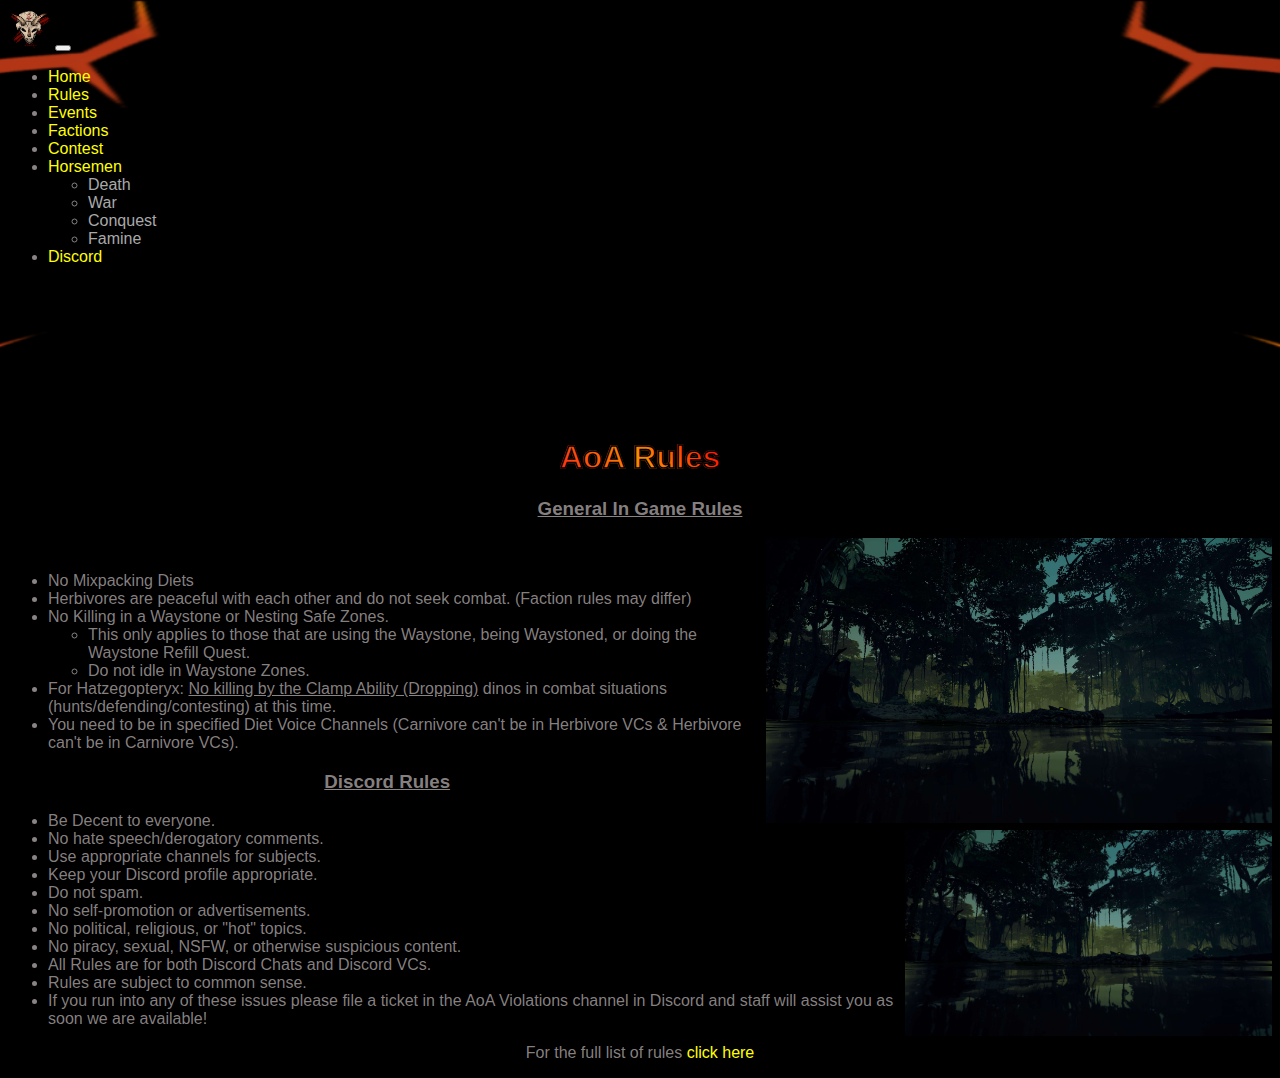
<file: rules.html>
<!DOCTYPE html>
<html lang="en">
    <head>
        <meta charset="UTF-8"/>
        <meta name="viewport" content="width=device-width, initial-scale=1.0"/>
        <title>AoA Server</title>
        <!-- CSS Style on bootstrap-->
        <link
            href="https://cdn.jsdelivr.net/npm/bootstrap@5.2.3/dist/css/bootstrap.min.css"
            rel="stylesheet"
            integrity="sha384-rbsA2VBKQhggwzxH7pPCaAqO46MgnOM80zW1RWuH61DGLwZJEdK2Kadq2F9CUG65"
            crossorigin="anonymous"/>
        <!------------------------------------------------------------------------->
        <link rel="stylesheet" href="css/stylesheet.css"/>
    </head>
    <body class="rule">
        <nav
      class="navbar navbar-expand-md fixed-top navbar-dark bg-dark navbar-custom">
      <div class="container-fluid">
        <a class="navbar-brand" href="index.html"
          ><img src="image/AoA_Logo1.png" alt="logo"
        /></a>
        <button
          class="navbar-toggler"
          type="button"
          data-bs-toggle="collapse"
          data-bs-target="#navbarNavDropdown"
          aria-controls="navbarNavDropdown"
          aria-expanded="false"
          aria-label="Toggle navigation"
        >
          <span class="navbar-toggler-icon"></span>
        </button>
        <div class="collapse navbar-collapse" id="navbarNavDropdown">
          <ul class="navbar-nav">
            <li class="nav-item">
              <a class="nav-link active" aria-current="page" href="index.html"
                >Home</a
              >
            </li>
            <li class="nav-item">
              <a class="nav-link" href="rules.html">Rules</a>
            </li>
            <li class="nav-item">
              <a class="nav-link" href="event.html">Events</a>
            </li>
            <li class="nav-item">
              <a class="nav-link" href="factions.html">Factions</a>
            </li>
            <li class="nav-item">
              <a class="nav-link" href="contest.html">Contest</a>
            </li>
            <li class="nav-item dropdown">
              <a
                class="nav-link dropdown-toggle"
                href="#"
                role="button"
                data-bs-toggle="dropdown"
                aria-expanded="false"
              >
                Horsemen
              </a>
              <ul class="dropdown-menu bg-dark">
                <li>
                  <a class="dropdown-item" href="death.html">Death</a>
                </li>
                <li>
                  <a class="dropdown-item" href="war.html">War</a>
                </li>
                <li>
                  <a class="dropdown-item disabled" href="conquest.html"
                    >Conquest</a
                  >
                </li>
                <li>
                  <a class="dropdown-item disabled" href="famine.html"
                    >Famine</a
                  >
                </li>
              </ul>
            </li>
            <li class="nav-item">
              <a
                class="nav-link"
                href="https://discord.gg/ageofapocalypse"
                target="”_blank”"
                >Discord</a
              >
            </li>
          </ul>
        </div>
      </div>
    </nav>
        <div class="container rule-pad">
            <h1 class="title">
                <span>AoA Rules</span>
              </h1>
              
<div class="background">
            <h3>
                <u>General In Game Rules</u> 
            </h3> <img src="contest/Troublemaker9141_nature1.jpg" class="image-fluid image-thumbnail img img-header" alt="Dino's">
            <br>
            <ul>
                <li>No Mixpacking Diets</li>
                <li>
                    Herbivores are peaceful with each other and do not seek combat. (Faction rules
                    may differ)
                </li>
                <li>No Killing in a Waystone or Nesting Safe Zones.
                  <ul>
                    <li>
                        This only applies to those that are using the Waystone, being Waystoned, or
                        doing the Waystone Refill Quest.
                    </li>
                    <li>Do not idle in Waystone Zones.</li>
                </ul></li>
                <li>
                    For Hatzegopteryx:
                    <u>No killing by the Clamp Ability (Dropping)</u>
                    dinos in combat situations (hunts/defending/contesting) at this time.
                </li>
                <li>
                    You need to be in specified Diet Voice Channels (Carnivore can't be in Herbivore
                    VCs & Herbivore can't be in Carnivore VCs).
                </li>
            </ul>
        </main>
        <div class="main">
            <h3>
                <u>Discord Rules</u>
            </h3>
            <ul>
                <li>
                    Be Decent to everyone.</li>
                <li>
                    No hate speech/derogatory comments. <img src="contest/Troublemaker9141_nature1.jpg" class="image-fluid image-thumbnail img" id="rule-img" alt="Dino's"></li>
                <li>
                    Use appropriate channels for subjects.</li>
                <li>
                    Keep your Discord profile appropriate. 
                </li>
                <li>
                    Do not spam.
                </li> 
                <li>
                    No self-promotion or advertisements.</li>
                <li>
                    No political, religious, or "hot" topics.</li>
                <li>
                    No piracy, sexual, NSFW, or otherwise suspicious content.</li>
                <li>
                    All Rules are for both Discord Chats and Discord VCs.</li>
                <li>
                    Rules are subject to common sense.<br></li>
                <li>
                    If you run into any of these issues please file a ticket in the AoA Violations
                    channel in Discord and staff will assist you as soon we are available!
                </li>
            </ul>
        </div>
                    <p class="link">
                For the full list of rules
                <a
                    href="https://docs.google.com/document/d/1-TwqdKtWj6G8KL5gLxG0QAyoRSFuWozkFAL2PcqOrbk/edit?usp=sharing"
                    target="”_blank”"
                    attribute="attribute">click here
                </a >
            </p>
        </div>
        <script
            src="https://cdn.jsdelivr.net/npm/bootstrap@5.2.3/dist/js/bootstrap.bundle.min.js"
            integrity="sha384-kenU1KFdBIe4zVF0s0G1M5b4hcpxyD9F7jL+jjXkk+Q2h455rYXK/7HAuoJl+0I4"
            crossorigin="anonymous"></script>
    </body>
</html>
</file>
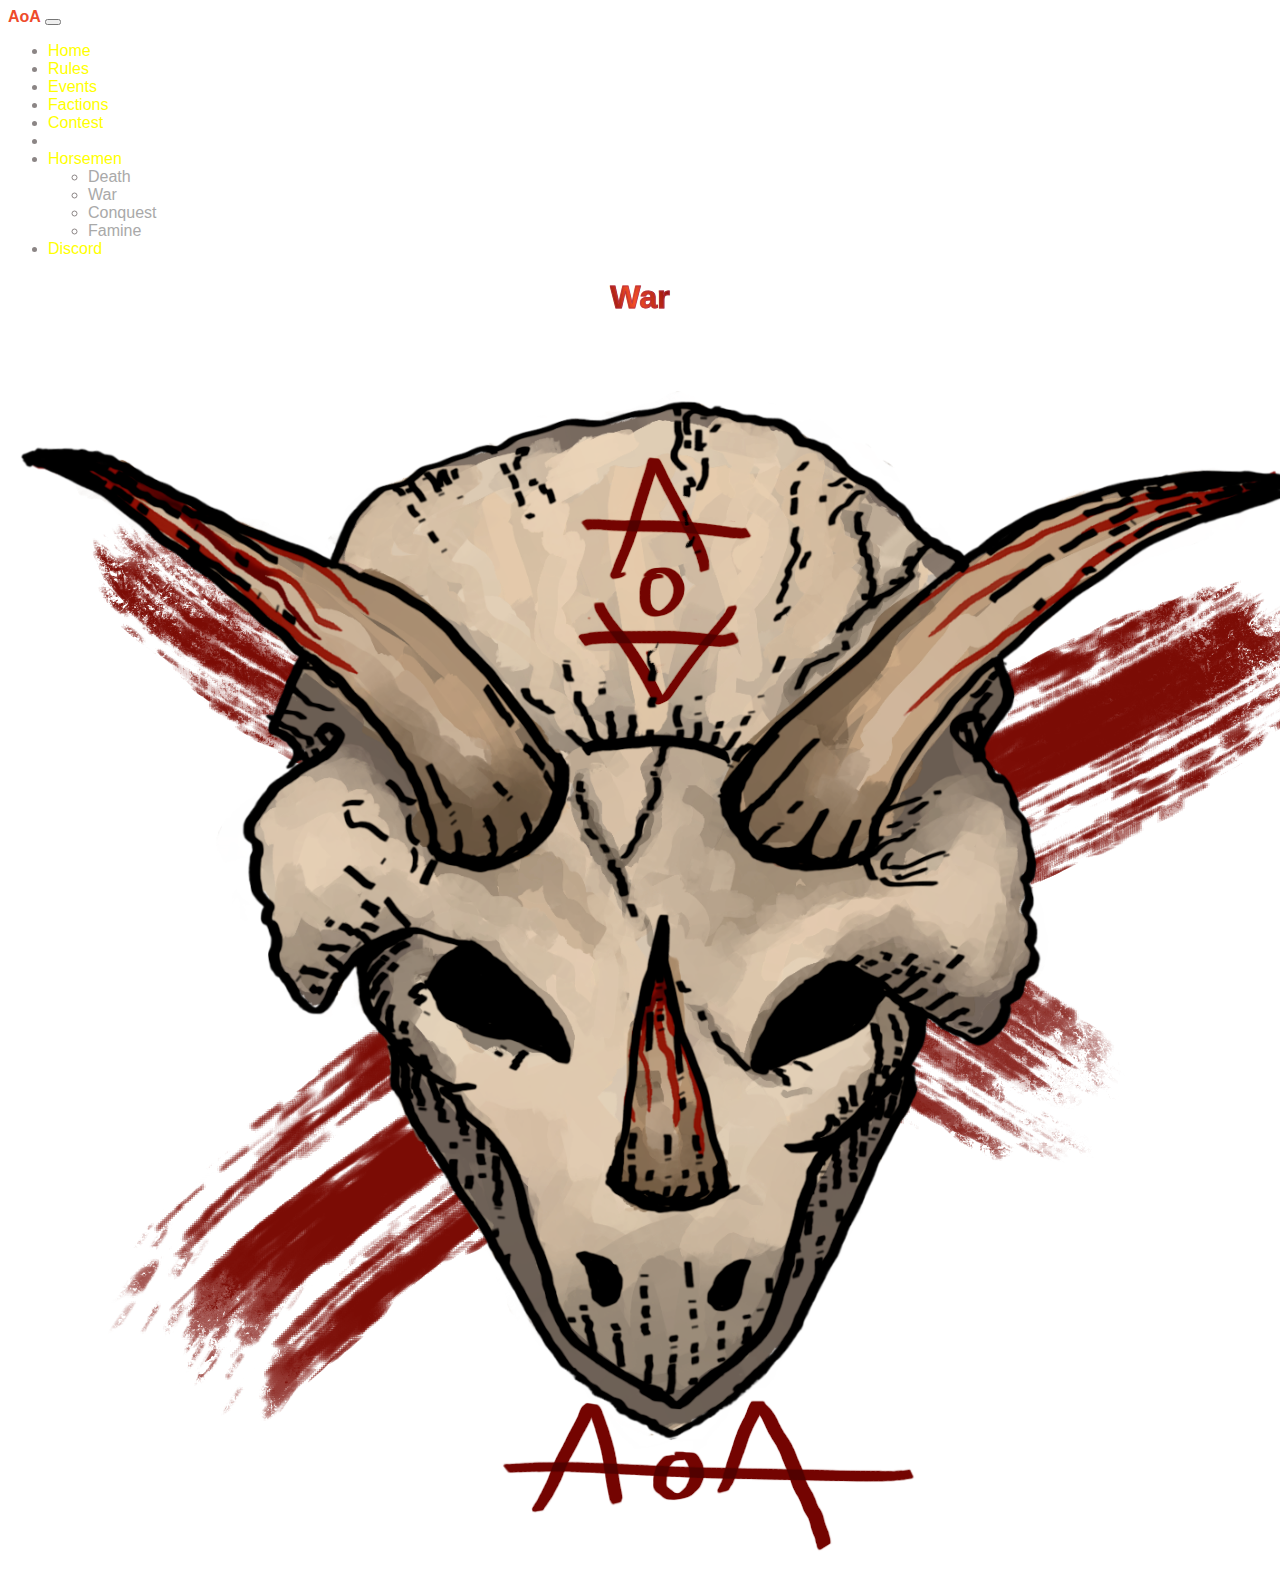
<file: war.html>
<!DOCTYPE html>
<html lang="en">
<head>
    <meta charset="UTF-8">
    <meta name="viewport" content="width=device-width, initial-scale=1.0">
    <title>Death</title>
</head>
 <!-- CSS Style on bootstrap-->
 <link
 href="https://cdn.jsdelivr.net/npm/bootstrap@5.0.2/dist/css/bootstrap.min.css"
 rel="stylesheet"
 integrity="sha384-EVSTQN3/azprG1Anm3QDgpJLIm9Nao0Yz1ztcQTwFspd3yD65VohhpuuCOmLASjC"
 crossorigin="anonymous"
/>
<!------------------------------------------------------------------------->
<link rel="stylesheet" href="css/stylesheet.css" />
</head>
<body id="war">
<!----------------------------------------------------------------------------->
<div class="block">
  <main class="main">
    <div class="header">
      <h1 class="title war">
        <span class="horse">War</span>
        <img src="image/AoA_Logo1.png" alt="logo" />
      </h1>
    </div>

</main>

<!-------------------------------end Main---------------------------------->

<!------------------------------------------------------------------------->
<script src="src/script.js"></script>
<!---------------bootstrap js/poppy bundle--------------------------------->
<script
 src="https://cdn.jsdelivr.net/npm/bootstrap@5.0.2/dist/js/bootstrap.bundle.min.js"
 integrity="sha384-MrcW6ZMFYlzcLA8Nl+NtUVF0sA7MsXsP1UyJoMp4YLEuNSfAP+JcXn/tWtIaxVXM"
 crossorigin="anonymous"
></script>
<!------------------------------------------------------------------------->
</body>
</html>
</file>
<file: css/stylesheet.css>
.navbar-custom .navbar-brand{
    color: #EE4B2B;
  }
  .navbar-brand img{
    position: inherit;
    width: auto;
    height: 40px;
    background: transparent;
  }
  .navbar-custom .dropdown-item{
    color: darkgray;
  }
  
  .box{
    height: 400px; width:auto
  }
  .welcome{
    background-image:url(../image/home.png);
    background-color: rgb(0,0,0);
    background-size:100% 100%;
    background-repeat: no-repeat;
    padding: auto;
    position: relative;
    padding-top: 20px;
  }
  body{
    font-family: 'Franklin Gothic Medium', 'Arial Narrow', Arial, sans-serif;
    color: rgba(138, 132, 132, 0.993);
  }
  .index-main p{
    width: 50%;
    margin-left: 25%;
  }
  p{
    font-family: Arial, Helvetica, sans-serif;
  }
  
  .page{
    background-image:url(../image/page.png), url(../image/page.png);
    background-color: rgb(0,0,0);
    background-size: auto 25%;
    background-repeat: repeat;
    background-position: center top, center bottom;
    padding: auto;
    position: relative;
  }
  /* .background{
    background-color: black;
  } */
  h1, h3{
    text-align: center;
  }
  
  /* ----------------------------------------- */
  .title > span{
    background: linear-gradient(50deg,rgb(255,40,20), rgb(255,140,0) 50%, red);
    -webkit-background-clip: text;
    -webkit-text-stroke: 1.5px black;
    background-clip: text;
  }
  .title{
    text-align: center;
    color: transparent;
  }
  
  /*------------------------------------------*/
  .name{
    color: rgba(138, 132, 132, 0.993);
  }
  .death, .con, .fam, .war, .lead{
    color: transparent;
  }
  .war > .horse{
    background: linear-gradient(70deg, rgb(136, 8, 8), rgb(246,80,38) 40%,  rgb(136, 8, 8));
    -webkit-background-clip: text;
    -webkit-text-stroke: 1px rgba(175, 44, 77, 0.678);
    background-clip: text;
  }
  
  
  
  .con > .horse{
    background: linear-gradient(70deg, rgb(143,0,255), rgb(255,223,0) 50%,   rgb(143,0,255));
    -webkit-background-clip: text;
    background-clip: text;
  }
  
  .fam > .horse{
    background: linear-gradient(70deg, rgb(18,53,36), rgb(0,255,0) ,  rgba(100, 158, 130, 0.719) 90%);
    -webkit-background-clip: text;
    -webkit-text-stroke: 1px rgba(100, 105, 86, 0.678);
    background-clip: text;
  }
  
  .death > .horse{
    background: linear-gradient(70deg, rgb(88, 88, 231), rgb(218, 196, 196), rgba(123, 121, 134, 0.726)30%);
    -webkit-background-clip: text;
    -webkit-text-stroke: 1px rgb(133, 116, 116);
    background-clip: text;
  }
  
  
  .rule{
    background-image:url(../image/page.png), url(../image/page.png);
    background-color: rgb(0,0,0);
    background-size: auto 120%;
    background-repeat: no-repeat;
    background-position: center top, center bottom;
    padding: auto;
    position: relative;
    
  }
  
  .rule-pad, .event-pad, .faction-pad, .contest-pad .fam-pad, .con-pad{
    padding-top: 5%;
    margin-top: 7%;
}

.death-pad{
  margin-top: 15%;
}

.war-pad{
  margin-top: 15%;
}
/* -------------------Images--------------------------- */
#rule-img{
  width: 30%;
}

.img{
  float: right;
}

.img-header{
  width: 40%;
}

  a{
    text-decoration: none;
    color: yellow;
  }
  
  
  .link{
    text-align: center;
  }
  
  .event{
    background-image: url(../image/page.png);
    background-color: rgb(0,0,0);
    background-size: auto;
    background-repeat: repeat;
    background-position: center top, center bottom;
    padding: auto;
    position: relative;
  }
  
  .faction{
    background-image: url(../image/page.png);
    background-color: rgb(0,0,0);
    background-size: auto;
    background-repeat: no-repeat;
    background-position: center top, center bottom;
    padding: auto;
    position: relative;
    
  }
  
  .contest{
    background-image: url(../image/page.png);
    background-color: rgb(0,0,0);
    background-size: auto;
    background-repeat: no-repeat;
    background-position: center top, center bottom;
    padding: auto;
    position: relative;
    
  }
.contestant-name{
  text-align: center;
}
.contest-image{
width:"100%"; 
height:"225";
}

.card{
  margin: 10px;
}

.card-text{
  color: black;
}

.chapter{
  margin: 5% auto;
}

.death-page{
  background-image:url(../image/page.png), url(../image/page.png);
  background-color: rgb(0,0,0);
  background-size: auto 75%;
  background-repeat: no-repeat;
  background-position: center top, center bottom;
  padding: auto;
  position: relative;
  
}

.death-main p{
  width: 55%;
  margin-left: 25%;
}

.war-main p{
  width: 55%;
  margin-left: 25%;
}

.war-page{
    background-image:url(../image/page.png), url(../image/page.png);
    background-color: rgb(0,0,0);
    background-size: auto 40%;
    background-repeat: repeat;
    background-position: center top, center bottom;
    padding: auto;
    position: relative;
}


  @media screen and (max-width: 768px) {
    .rule-pad, .event-pad, .faction-pad, .contest-pad{
        padding-top: 10%;
        margin-top: 10%;
    }
    .death-pad{
      padding-top: 15%;
      margin-top: 20%;
    }
    .war-pad{
      padding-top: 15%;
      margin-top: 20%;
    }
    }
</file>
